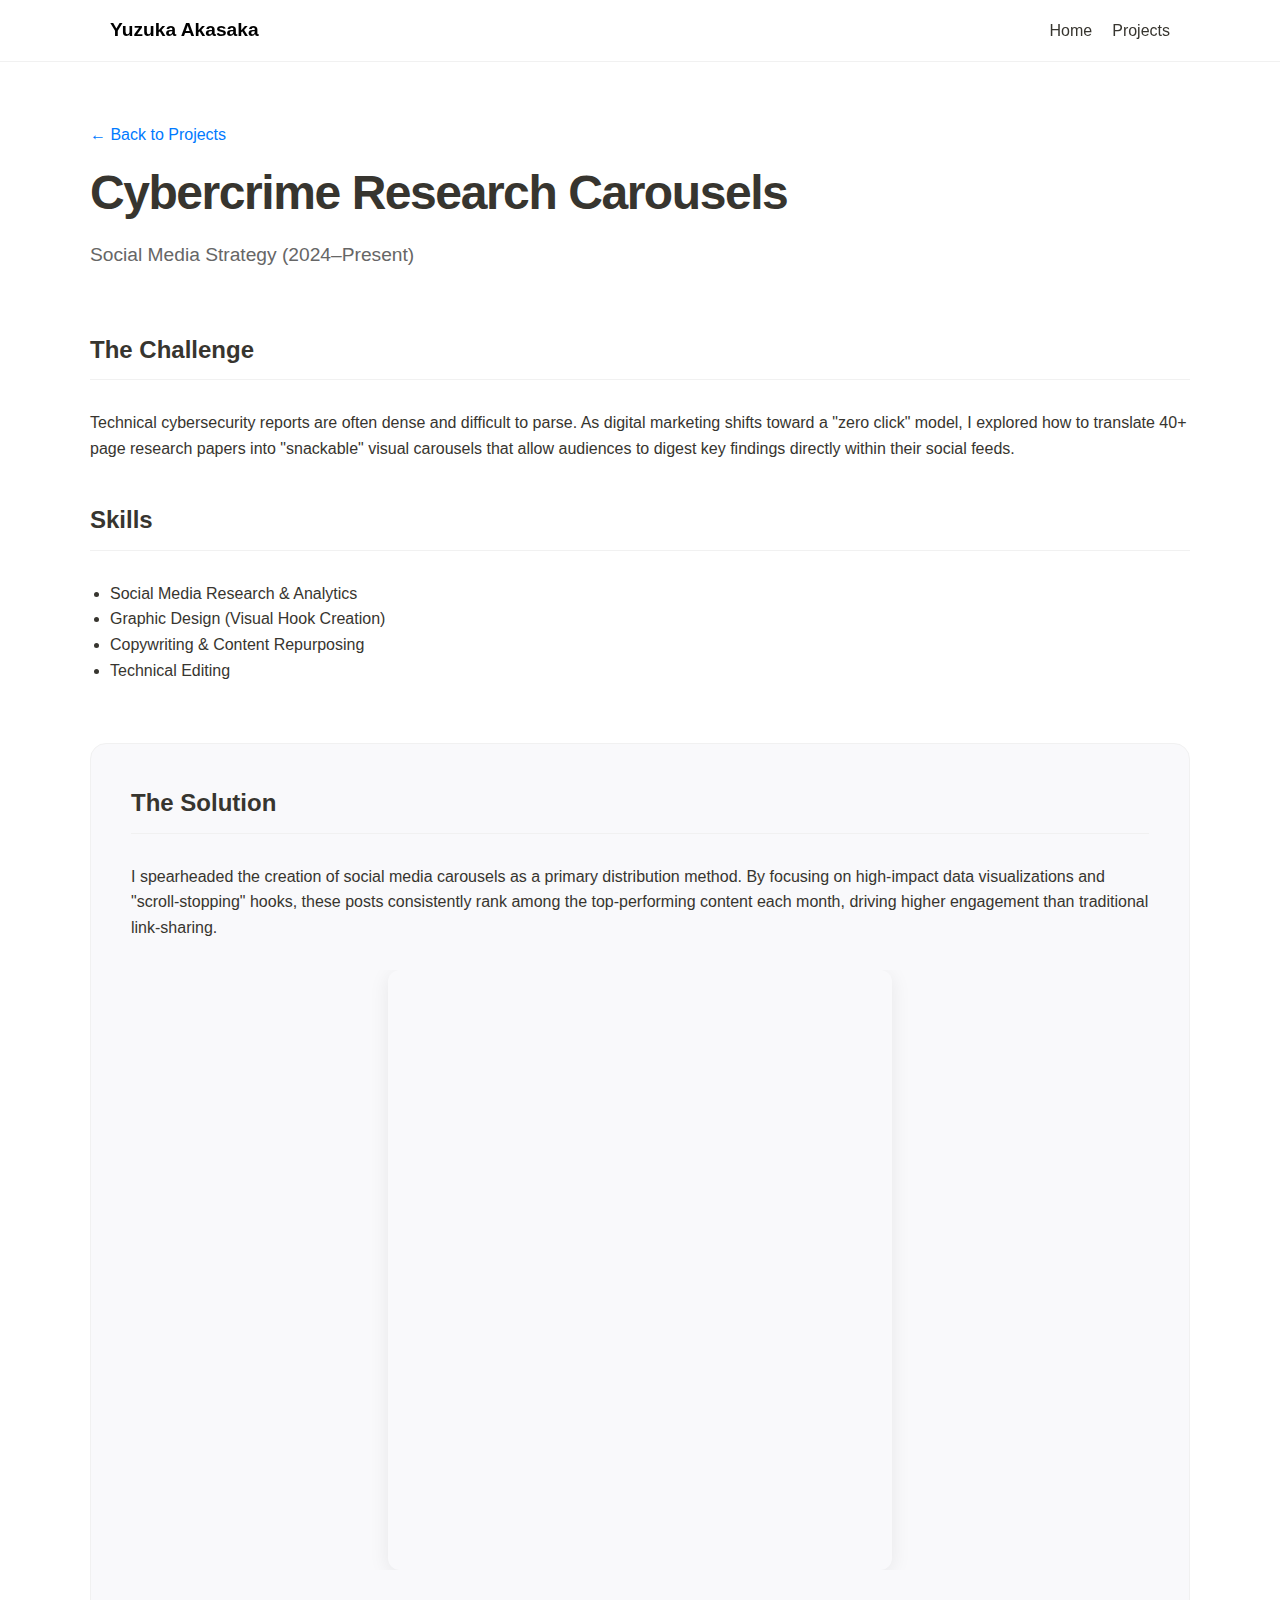
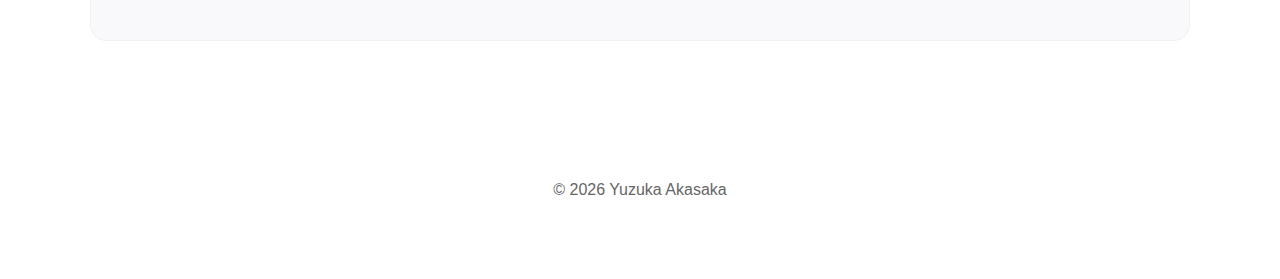
<file: projects/cybercrime-research-carousel.html>
<!DOCTYPE html>
<html lang="en">
<head>
    <meta charset="UTF-8">
    <meta name="viewport" content="width=device-width, initial-scale=1.0">
    <title>Social Media Carousels - Yuzuka Portfolio</title>
    <link rel="stylesheet" href="../style.css">
    <style>
        .back-link { display: inline-block; margin-bottom: 20px; text-decoration: none; color: var(--accent); font-weight: 500; }
        .linkedin-embed-container { 
            display: flex; 
            justify-content: center; 
            margin: 30px 0; 
            width: 100%; 
            overflow: hidden;
        }
        .linkedin-embed-container iframe { 
            border-radius: 12px; 
            box-shadow: 0 4px 20px rgba(0,0,0,0.08); 
            max-width: 100%; 
        }
    </style>
</head>
<body>
<nav>
    <div class="nav-container">
        <a href="../index.html" class="nav-logo">Yuzuka Akasaka</a>
        <div class="nav-links"><a href="../index.html">Home</a> <a href="../index.html#projects-section">Projects</a></div>
    </div>
</nav>

<div class="container">
    <a href="../index.html" class="back-link">← Back to Projects</a>
    
    <header class="hero-text" style="margin-bottom: 60px;">
        <h1>Cybercrime Research Carousels</h1>
        <p style="font-size: 1.2rem; color: #666;">Social Media Strategy (2024–Present)</p>
    </header>

    <div class="hero-text">
        <h2 class="section-title">The Challenge</h2>
        <p>Technical cybersecurity reports are often dense and difficult to parse. As digital marketing shifts toward a "zero click" model, I explored how to translate 40+ page research papers into "snackable" visual carousels that allow audiences to digest key findings directly within their social feeds.</p>
    </div>

    <div class="hero-text" style="margin-top: 40px;">
        <h2 class="section-title">Skills</h2>
        <ul style="padding-left: 20px;">
            <li>Social Media Research & Analytics</li>
            <li>Graphic Design (Visual Hook Creation)</li>
            <li>Copywriting & Content Repurposing</li>
            <li>Technical Editing</li>
        </ul>
    </div>

    <div class="tools-section" style="margin-top: 60px;">
        <h2 class="section-title">The Solution</h2>
        <p>I spearheaded the creation of social media carousels as a primary distribution method. By focusing on high-impact data visualizations and "scroll-stopping" hooks, these posts consistently rank among the top-performing content each month, driving higher engagement than traditional link-sharing.</p>
        
        <div class="linkedin-embed-container">
            <iframe src="https://www.linkedin.com/embed/feed/update/urn:li:ugcPost:7396995735973416961?collapsed=1" height="600" width="504" frameborder="0" allowfullscreen="" title="Embedded LinkedIn Post"></iframe>
        </div>
    </div>
</div>

<footer style="text-align: center; padding: 60px 0; color: #666;">
    <p>© 2026 Yuzuka Akasaka</p>
</footer>
</body>
</html>
</file>
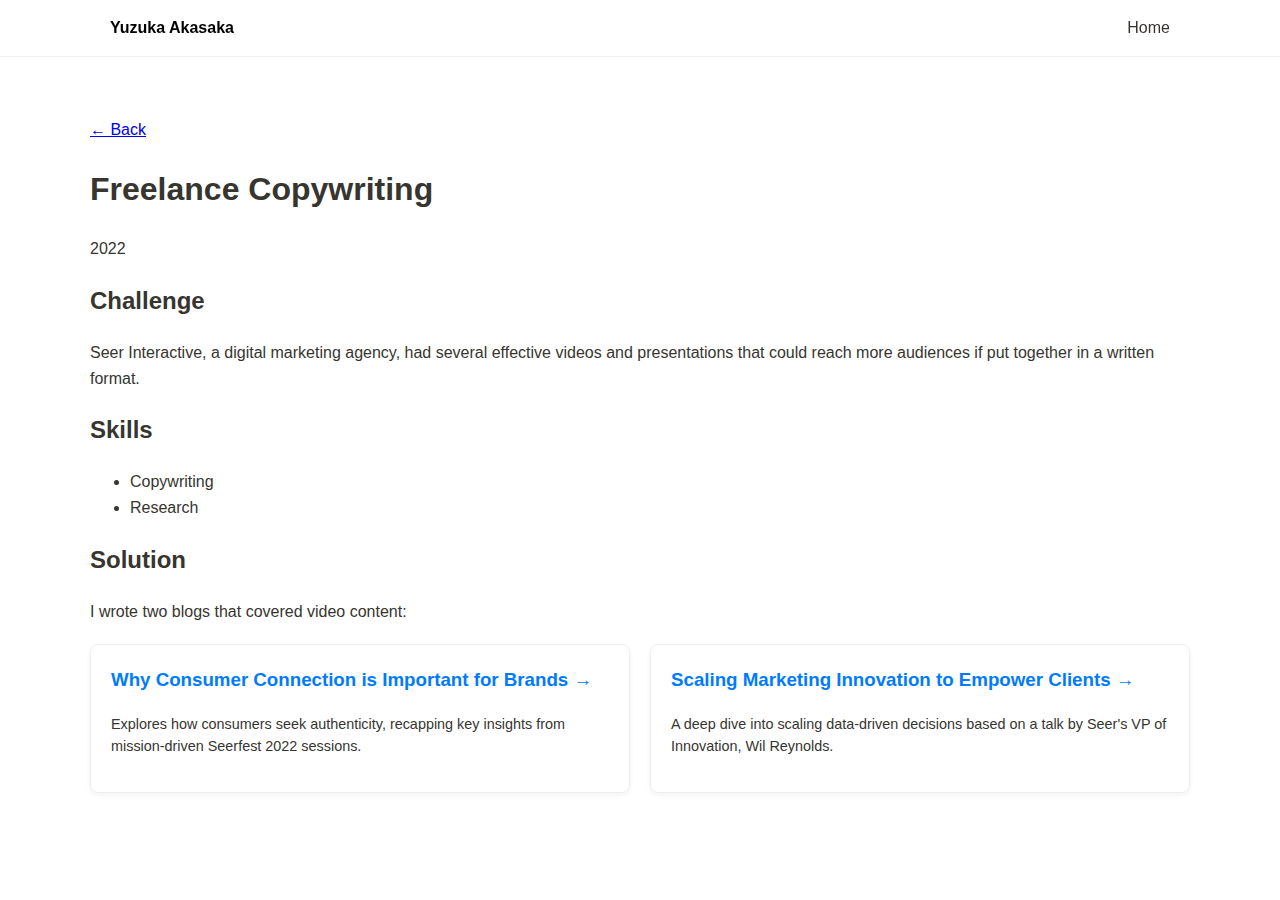
<file: projects/freelance-copywriting-tech.html>
<!DOCTYPE html>
<html lang="en">
<head>
    <meta charset="UTF-8">
    <meta name="viewport" content="width=device-width, initial-scale=1.0">
    <title>Freelance Copywriting - Yuzuka Portfolio</title>
    <link rel="stylesheet" href="../style.css">
</head>
<body>
<nav>
    <div class="nav-container">
        <a href="../index.html" style="font-weight: 700; text-decoration: none; color: black;">Yuzuka Akasaka</a>
        <div class="nav-links"><a href="../index.html">Home</a></div>
    </div>
</nav>
<div class="container">
    <a href="../index.html" class="back-link">← Back</a>
    <header class="job-header">
        <h1>Freelance Copywriting</h1>
        <p class="job-meta">2022</p>
    </header>

    <div class="content-section">
        <h2>Challenge</h2>
        <p>Seer Interactive, a digital marketing agency, had several effective videos and presentations that could reach more audiences if put together in a written format.</p>
    </div>

    <div class="content-section">
        <h2>Skills</h2>
        <ul>
            <li>Copywriting</li>
            <li>Research</li>
        </ul>
    </div>

    <div class="content-section">
    <h2>Solution</h2>
    <p>I wrote two blogs that covered video content:</p>
    <div style="display: flex; gap: 20px; flex-wrap: wrap; margin-top: 20px;">
        <a href="https://www.seerinteractive.com/insights/why-consumer-connection-is-important-for-brands-in-2022" target="_blank" style="flex: 1; min-width: 280px; text-decoration: none; color: inherit; border: 1px solid #eee; padding: 20px; border-radius: 8px; transition: 0.3s; box-shadow: 0 2px 5px rgba(0,0,0,0.05);">
            <h3 style="margin-top: 0; color: #007bff;">Why Consumer Connection is Important for Brands →</h3>
            <p style="font-size: 0.9em; line-height: 1.5;">Explores how consumers seek authenticity, recapping key insights from mission-driven Seerfest 2022 sessions.</p>
        </a>
        <a href="https://www.seerinteractive.com/insights/scaling-marketing-innovation-to-empower-clients" target="_blank" style="flex: 1; min-width: 280px; text-decoration: none; color: inherit; border: 1px solid #eee; padding: 20px; border-radius: 8px; transition: 0.3s; box-shadow: 0 2px 5px rgba(0,0,0,0.05);">
            <h3 style="margin-top: 0; color: #007bff;">Scaling Marketing Innovation to Empower Clients →</h3>
            <p style="font-size: 0.9em; line-height: 1.5;">A deep dive into scaling data-driven decisions based on a talk by Seer's VP of Innovation, Wil Reynolds.</p>
        </a>
    </div>
</div>
</div>
</body>
</html>
</file>
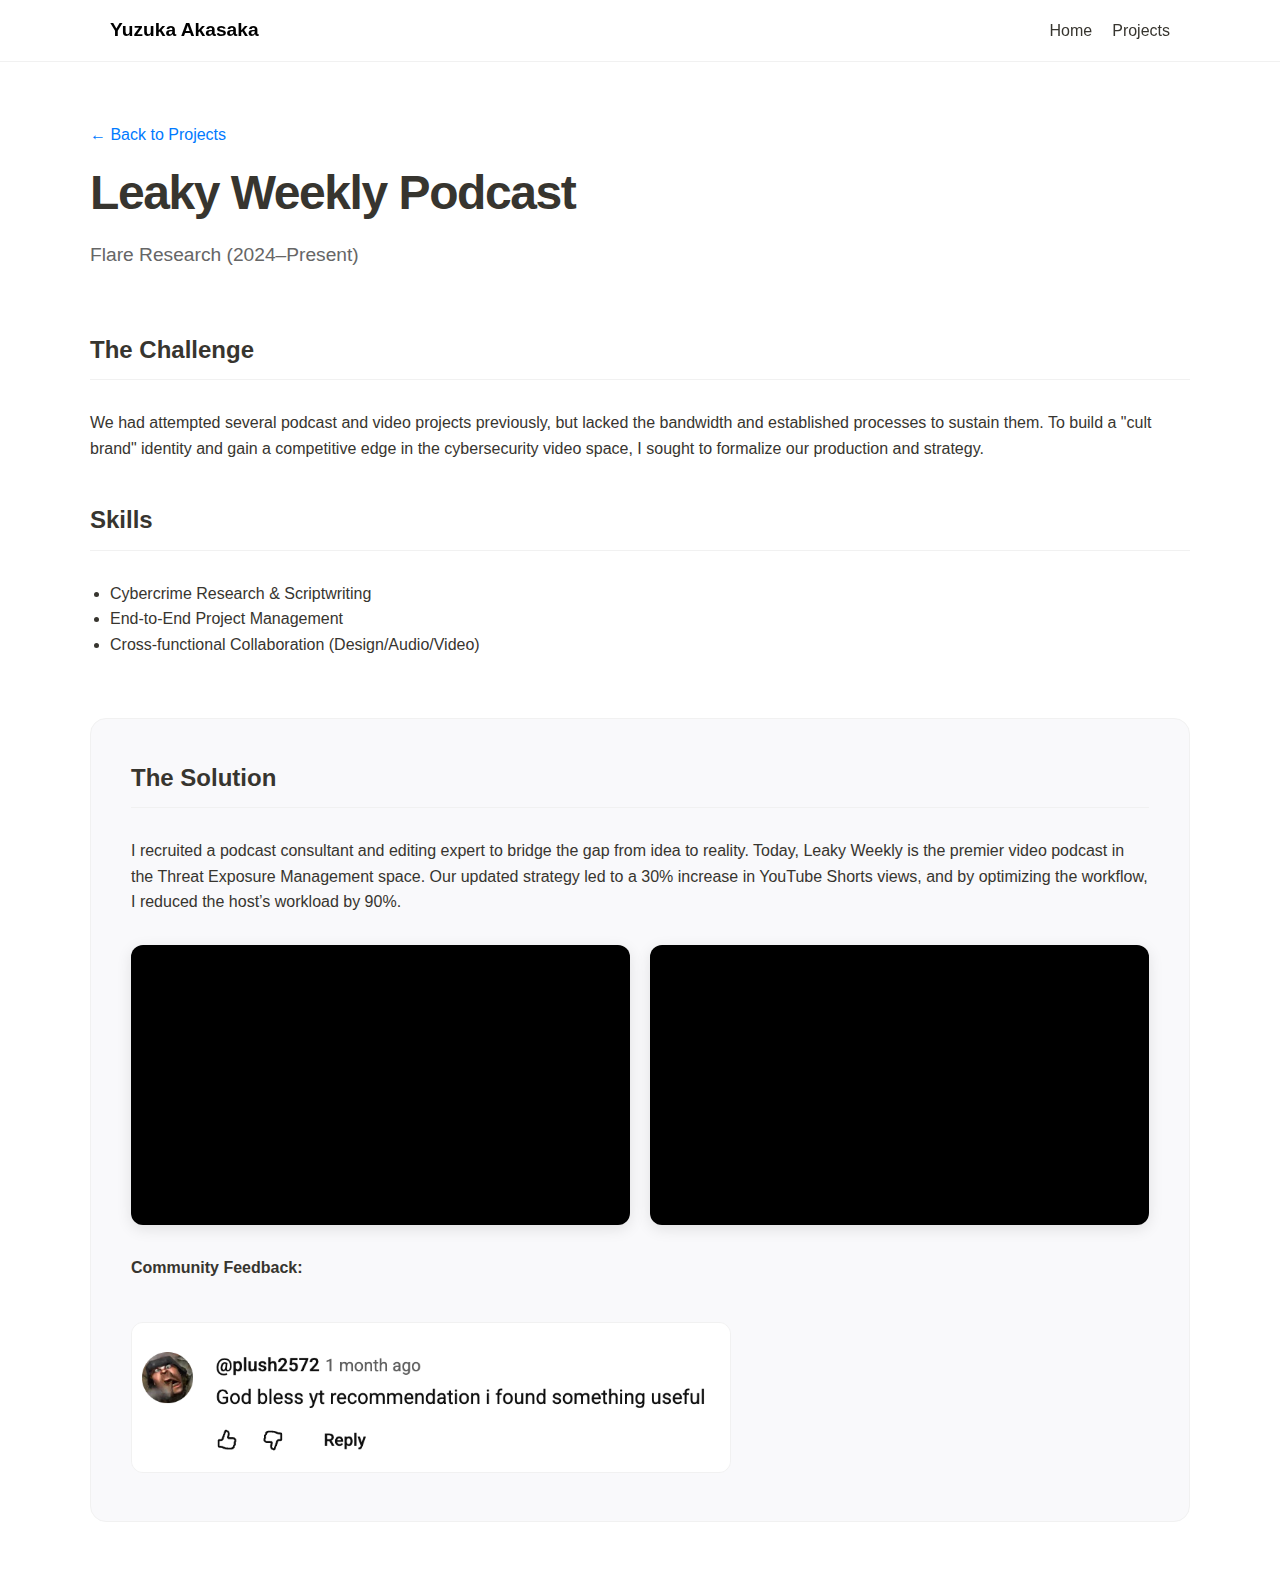
<file: projects/leaky-weekly-podcast.html>
<!DOCTYPE html>
<html lang="en">
<head>
    <meta charset="UTF-8">
    <meta name="viewport" content="width=device-width, initial-scale=1.0">
    <title>Leaky Weekly Podcast - Yuzuka Portfolio</title>
    <link rel="stylesheet" href="../style.css">
    <style>
        .back-link { display: inline-block; margin-bottom: 20px; text-decoration: none; color: var(--accent); font-weight: 500; }
        .video-grid { display: grid; grid-template-columns: repeat(auto-fit, minmax(300px, 1fr)); gap: 20px; margin-top: 30px; }
        .uniform-video-container { position: relative; width: 100%; padding-bottom: 56.25%; height: 0; background: #000; border-radius: 12px; overflow: hidden; box-shadow: 0 4px 15px rgba(0,0,0,0.1); }
        .uniform-video-container iframe { position: absolute; top: 0; left: 0; width: 100%; height: 100%; border: none; }
        .comment-screenshot { width: 100%; max-width: 600px; border-radius: 12px; margin-top: 25px; border: 1px solid var(--gray-light); }
    </style>
</head>
<body>
<nav>
    <div class="nav-container">
        <a href="../index.html" class="nav-logo">Yuzuka Akasaka</a>
        <div class="nav-links">
            <a href="../index.html">Home</a>
            <a href="../index.html#projects-section">Projects</a>
        </div>
    </div>
</nav>

<div class="container">
    <a href="../index.html" class="back-link">← Back to Projects</a>
    
    <header class="hero-text" style="margin-bottom: 60px;">
        <h1>Leaky Weekly Podcast</h1>
        <p style="font-size: 1.2rem; color: #666;">Flare Research (2024–Present)</p>
    </header>

    <div class="hero-text">
        <h2 class="section-title">The Challenge</h2>
        <p>We had attempted several podcast and video projects previously, but lacked the bandwidth and established processes to sustain them. To build a "cult brand" identity and gain a competitive edge in the cybersecurity video space, I sought to formalize our production and strategy.</p>
    </div>

    <div class="hero-text" style="margin-top: 40px;">
        <h2 class="section-title">Skills</h2>
        <ul style="padding-left: 20px;">
            <li>Cybercrime Research & Scriptwriting</li>
            <li>End-to-End Project Management</li>
            <li>Cross-functional Collaboration (Design/Audio/Video)</li>
        </ul>
    </div>

    <div class="tools-section" style="margin-top: 60px;">
        <h2 class="section-title">The Solution</h2>
        <p>I recruited a podcast consultant and editing expert to bridge the gap from idea to reality. Today, Leaky Weekly is the premier video podcast in the Threat Exposure Management space. Our updated strategy led to a 30% increase in YouTube Shorts views, and by optimizing the workflow, I reduced the host’s workload by 90%.</p>
        
        <div class="video-grid">
            <div class="uniform-video-container">
                <iframe src="https://www.youtube.com/embed/zW604Ag-Tos" allowfullscreen title="Leaky Weekly Episode 1"></iframe>
            </div>
            <div class="uniform-video-container">
                <iframe src="https://www.youtube.com/embed/b4o8WqBnDXE" allowfullscreen title="Leaky Weekly Episode 2"></iframe>
            </div>
        </div>

        <p style="margin-top: 30px;"><strong>Community Feedback:</strong></p>
        <img src="../assets/leaky-weekly-screenshot-comment.png" alt="YouTube Community Feedback" class="comment-screenshot">
</file>
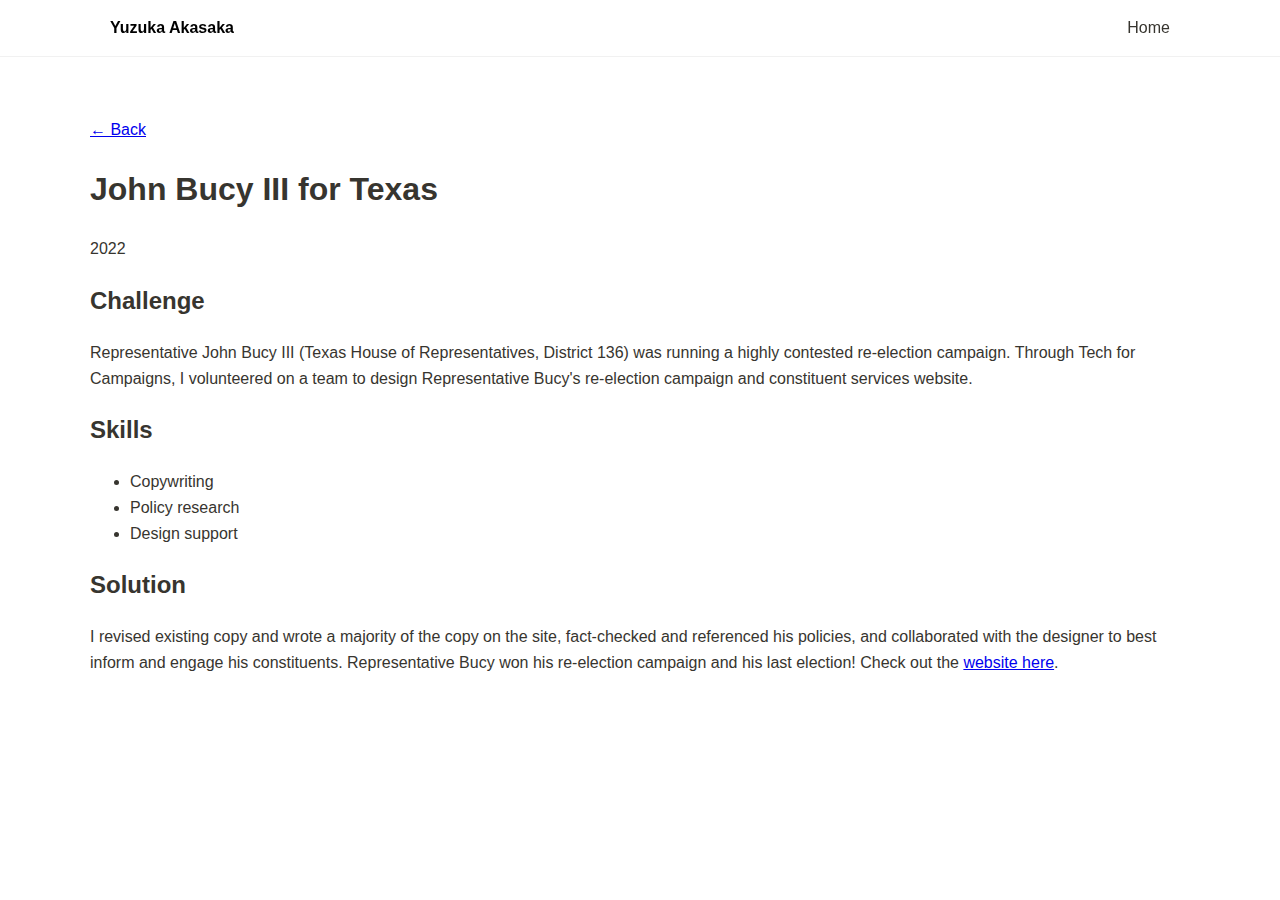
<file: projects/political-campaign-communications.html>
<!DOCTYPE html>
<html lang="en">
<head>
    <meta charset="UTF-8">
    <meta name="viewport" content="width=device-width, initial-scale=1.0">
    <title>John Bucy III for Texas - Yuzuka Portfolio</title>
    <link rel="stylesheet" href="../style.css">
</head>
<body>
<nav>
    <div class="nav-container">
        <a href="../index.html" style="font-weight: 700; text-decoration: none; color: black;">Yuzuka Akasaka</a>
        <div class="nav-links"><a href="../index.html">Home</a></div>
    </div>
</nav>
<div class="container">
    <a href="../index.html" class="back-link">← Back</a>
    <header class="job-header">
        <h1>John Bucy III for Texas</h1>
        <p class="job-meta">2022</p>
    </header>

    <div class="content-section">
        <h2>Challenge</h2>
        <p>Representative John Bucy III (Texas House of Representatives, District 136) was running a highly contested re-election campaign. Through Tech for Campaigns, I volunteered on a team to design Representative Bucy's re-election campaign and constituent services website.</p>
    </div>

    <div class="content-section">
        <h2>Skills</h2>
        <ul>
            <li>Copywriting</li>
            <li>Policy research</li>
            <li>Design support</li>
        </ul>
    </div>

    <div class="content-section">
        <h2>Solution</h2>
        <p>I revised existing copy and wrote a majority of the copy on the site, fact-checked and referenced his policies, and collaborated with the designer to best inform and engage his constituents. Representative Bucy won his re-election campaign and his last election! Check out the <a href="https://bucyfortexas.com/" target="_blank">website here</a>.</p>
    </div>
</div>
</body>
</html>
</file>
<file: style.css>
/* 1. GLOBAL RESET & VARIABLES */
:root {
    --bg-color: #ffffff;
    --text-color: #37352f;
    --gray-light: #f1f1f1;
    --max-width: 1100px;
    --accent: #007aff;
    --border-radius: 16px;
}

* { box-sizing: border-box; }

body {
    font-family: -apple-system, BlinkMacSystemFont, "Segoe UI", Roboto, Helvetica, Arial, sans-serif;
    color: var(--text-color);
    margin: 0;
    line-height: 1.6;
    background: var(--bg-color);
    -webkit-font-smoothing: antialiased;
}

/* 2. NAVIGATION */
nav {
    position: sticky;
    top: 0;
    background: rgba(255, 255, 255, 0.9);
    backdrop-filter: blur(10px);
    border-bottom: 1px solid var(--gray-light);
    z-index: 1000;
}

.nav-container {
    max-width: var(--max-width);
    margin: 0 auto;
    padding: 15px 20px;
    display: flex;
    justify-content: space-between;
    align-items: center;
}

.nav-logo { font-weight: 700; text-decoration: none; color: black; font-size: 1.2rem; }
.nav-links { display: flex; gap: 20px; }
.nav-links a { text-decoration: none; color: var(--text-color); font-weight: 500; transition: color 0.2s ease; }
.nav-links a:hover { color: var(--accent); }

/* 3. CORE LAYOUT */
.container {
    width: 90%;
    max-width: var(--max-width);
    margin: 0 auto;
    padding: 60px 0;
}

/* 4. HERO SECTION */
.hero-flex {
    display: flex;
    align-items: center;
    justify-content: space-between;
    gap: 60px;
    margin-bottom: 80px;
}

.hero-text { flex: 1; min-width: 300px; }
.hero-text h1 { font-size: 3rem; margin: 0 0 20px 0; line-height: 1.1; letter-spacing: -0.03em; }
.hero-image img { width: 100%; max-width: 320px; height: auto; border-radius: 50%; object-fit: cover; box-shadow: 0 10px 30px rgba(0,0,0,0.05); }

/* 5. PROJECT GRID (FORCED 2x2 ON DESKTOP) */
.section-title { font-size: 1.5rem; margin-bottom: 30px; border-bottom: 1px solid var(--gray-light); padding-bottom: 10px; font-weight: 600; }

.job-grid {
    display: grid;
    grid-template-columns: repeat(2, 1fr); /* Forces two columns */
    gap: 25px;
}

.job-card {
    position: relative;
    height: 350px;
    border-radius: var(--border-radius);
    overflow: hidden;
    background: #f7f7f5;
    text-decoration: none;
    transition: transform 0.4s cubic-bezier(0.165, 0.84, 0.44, 1);
}

.job-card:hover { transform: translateY(-8px); }
.job-card img { width: 100%; height: 100%; object-fit: cover; transition: transform 0.6s ease; }
.job-card:hover img { transform: scale(1.05); }

.overlay {
    position: absolute;
    inset: 0;
    background: linear-gradient(to top, rgba(0,0,0,0.8) 0%, rgba(0,0,0,0) 60%);
    display: flex;
    flex-direction: column;
    justify-content: flex-end;
    padding: 25px;
    color: white;
}

.overlay h3 { margin: 0; font-size: 1.4rem; font-weight: 600; }
.overlay p { margin: 6px 0 0 0; opacity: 0.9; font-size: 0.9rem; }

/* 6. TOOLS & ABOUT SECTION */
.tools-section { margin-top: 80px; padding: 40px; background: #f9f9fb; border-radius: var(--border-radius); border: 1px solid var(--gray-light); }
.tools-section h2 { margin-top: 0; }
.tools-section ul { padding-left: 20px; columns: 2; } /* Splits skills into two columns */

/* 7. RESPONSIVE BREAKPOINTS */
@media (max-width: 900px) {
    .job-grid { grid-template-columns: 1fr; } /* Stack vertically for tablets/phones */
}

@media (max-width: 768px) {
    .hero-flex { flex-direction: column-reverse; text-align: center; gap: 40px; }
    .hero-text h1 { font-size: 2.2rem; }
    .tools-section ul { columns: 1; }
}

@media (max-width: 480px) {
    .nav-container { flex-direction: column; gap: 10px; }
    .container { padding: 40px 0; }
    .hero-text h1 { font-size: 2rem; }
}
</file>
